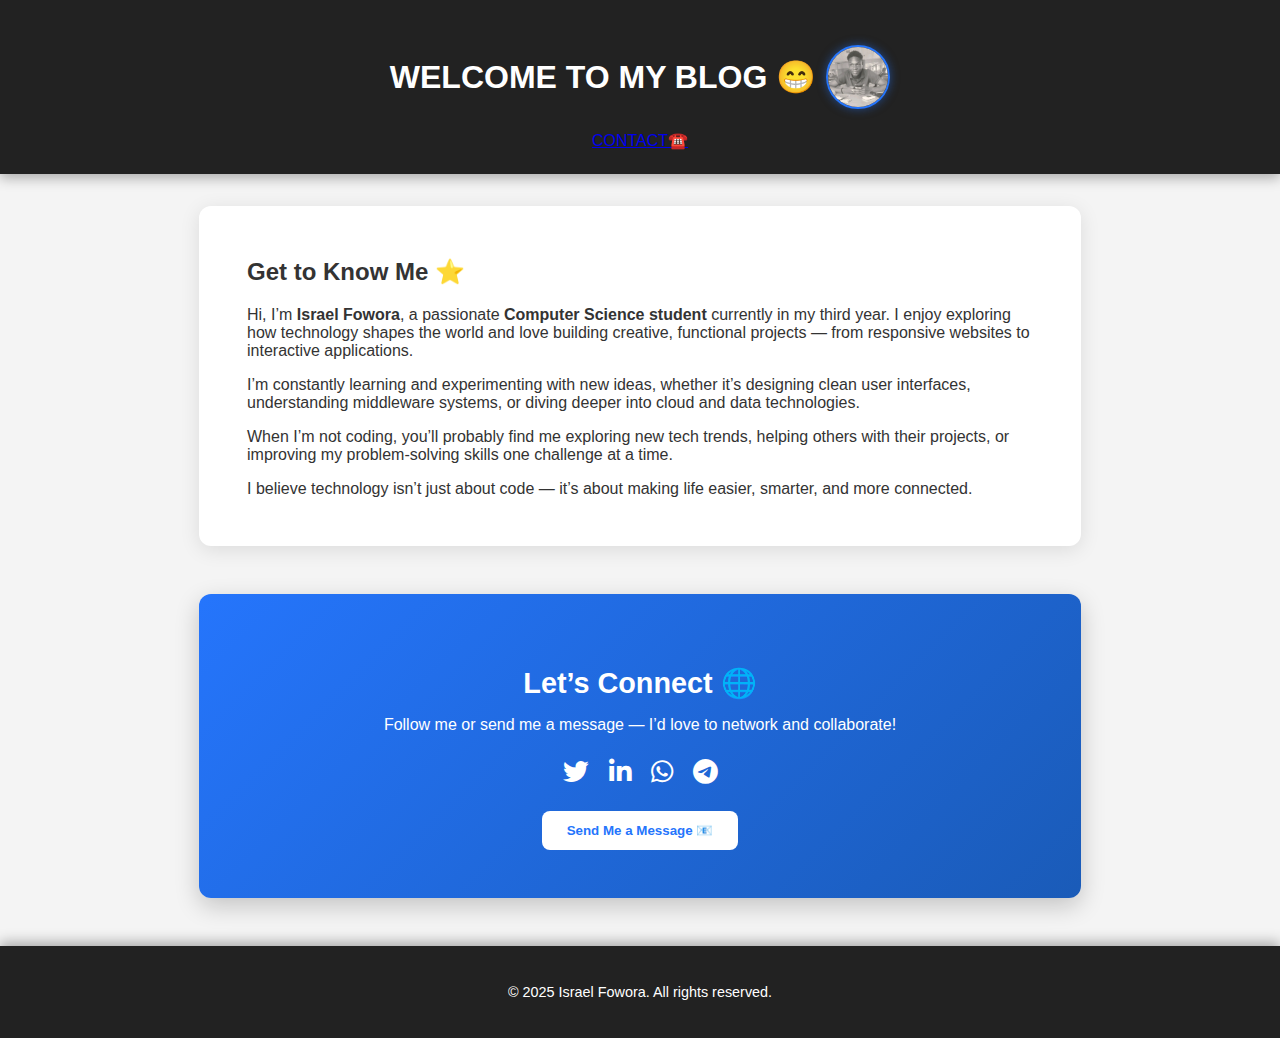
<file: index.html>
<!DOCTYPE html>
<html lang="en">
<head>
  <meta charset="UTF-8">
  <meta name="viewport" content="width=device-width, initial-scale=1.0">
  <title>My Blog</title>
  <link rel="stylesheet" href="https://cdnjs.cloudflare.com/ajax/libs/font-awesome/6.5.0/css/all.min.css">
  <style>
    body {
      font-family: 'Segoe UI', Roboto, Arial, sans-serif;
      margin: 0;
      background: #f4f4f4;
      color: #333;
      overflow-x: hidden;
    }
    header {
      background: #222;
      color: #fff;
      padding: 1.5rem;
      text-align: center;
      box-shadow: 0 4px 12px rgba(0,0,0,0.3);
    }
    header h1 {
      display: flex;
      align-items: center;
      justify-content: center;
      gap: 10px;
      flex-wrap: wrap;
    }
    header h1 img {
      width: 60px;
      height: 60px;
      border-radius: 50%;
      object-fit: cover;
      border: 2px solid #2575fc;
      box-shadow: 0 0 10px rgba(37,117,252,0.5);
      transition: transform 0.3s ease;
    }
    header h1 img:hover { transform: scale(1.1); }

     nav a 
     button{
      color: #fff;
      text-decoration: none;
      margin: 0 10px;
      font-weight: 600;
      transition: color 0.3s ease, transform 0.3s ease;
      
    }
    nav a:hover { color: #2575fc; transform: scale(1.1); }

    main {
      max-width: 850px;
      margin: 2rem auto;
      padding: 0 1rem;
      background: white;
      border-radius: 12px;
      box-shadow: 0 4px 20px rgba(0,0,0,0.1);
    }
    article {
      padding: 2rem;
      transition: transform 0.3s ease, box-shadow 0.3s ease;
    }
    article:hover {
      transform: translateY(-5px);
      box-shadow: 0 8px 25px rgba(0,0,0,0.1);
    }

    /* Connect Section */
    .connect {
      background: linear-gradient(135deg, #2575fc, #1a5bb8);
      color: #fff;
      text-align: center;
      padding: 3rem 1rem;
      border-radius: 12px;
      margin: 3rem auto;
      max-width: 850px;
      box-shadow: 0 8px 25px rgba(0,0,0,0.2);
    }
    .connect h2 { font-size: 1.8rem; margin-bottom: 1rem; }
    .connect p { font-size: 1rem; margin-bottom: 1.5rem; }
    .social-icons {
      display: flex;
      justify-content: center;
      gap: 20px;
      margin-bottom: 1.5rem;
    }
    .social-icons a {
      color: white;
      font-size: 1.6rem;
      transition: transform 0.3s ease, color 0.3s ease;
    }
    .social-icons a:hover {
      transform: scale(1.2);
      color: #e0e0e0;
    }
    .connect button {
      background: white;
      color: #2575fc;
      padding: 12px 25px;
      border: none;
      border-radius: 8px;
      font-weight: 600;
      cursor: pointer;
      transition: background 0.3s ease, transform 0.3s ease;
    }
    .connect button:hover {
      background: #e0e0e0;
      transform: translateY(-3px);
    }

    footer {
      background: #222;
      color: #fff;
      padding: 1.5rem;
      text-align: center;
      font-size: 0.9rem;
      box-shadow: 0 -4px 12px rgba(0,0,0,0.3);
    }
  </style>
</head>
<body>
  <header>
    <h1>WELCOME TO MY BLOG 😁 <img src="israel.jpg" alt="Profile photo"></h1>
    <nav>
      <a href="formm.html">CONTACT☎️</a>
    </nav>
  </header>

  <main>
    <article>
      <h2>Get to Know Me ⭐</h2> 
      <p>
        Hi, I’m <strong>Israel Fowora</strong>, a passionate <strong>Computer Science student</strong> currently in my third year. 
        I enjoy exploring how technology shapes the world and love building creative, functional projects — from responsive websites 
        to interactive applications.
      </p>
      <p>
        I’m constantly learning and experimenting with new ideas, whether it’s designing clean user interfaces, 
        understanding middleware systems, or diving deeper into cloud and data technologies.
      </p>
      <p>
        When I’m not coding, you’ll probably find me exploring new tech trends, helping others with their projects, 
        or improving my problem-solving skills one challenge at a time.
      </p>
      <p>
        I believe technology isn’t just about code — it’s about making life easier, smarter, and more connected.
      </p>
    </article>
  </main>

  <section class="connect">
    <h2>Let’s Connect 🌐</h2>
    <p>Follow me or send me a message — I’d love to network and collaborate!</p>
    <div class="social-icons">
      <a href="https://x.com/Haryomideofweb4" target="_blank"><i class="fab fa-twitter"></i></a>
      <a href="https://linkedin.com/in/yourname" target="_blank"><i class="fab fa-linkedin-in"></i></a>
      <a href="https://wa.me/+2349030666792" target="_blank"><i class="fab fa-whatsapp"></i></a>
      <a href="https://t.me/+2347025583516" target="_blank"><i class="fab fa-telegram"></i></a>
    </div>
    <a href="form.html"><button>Send Me a Message 📧</button></a>
  </section>

  <footer>
    <p>© 2025 Israel Fowora. All rights reserved.</p>
  </footer>
</body>
</html>
</file>
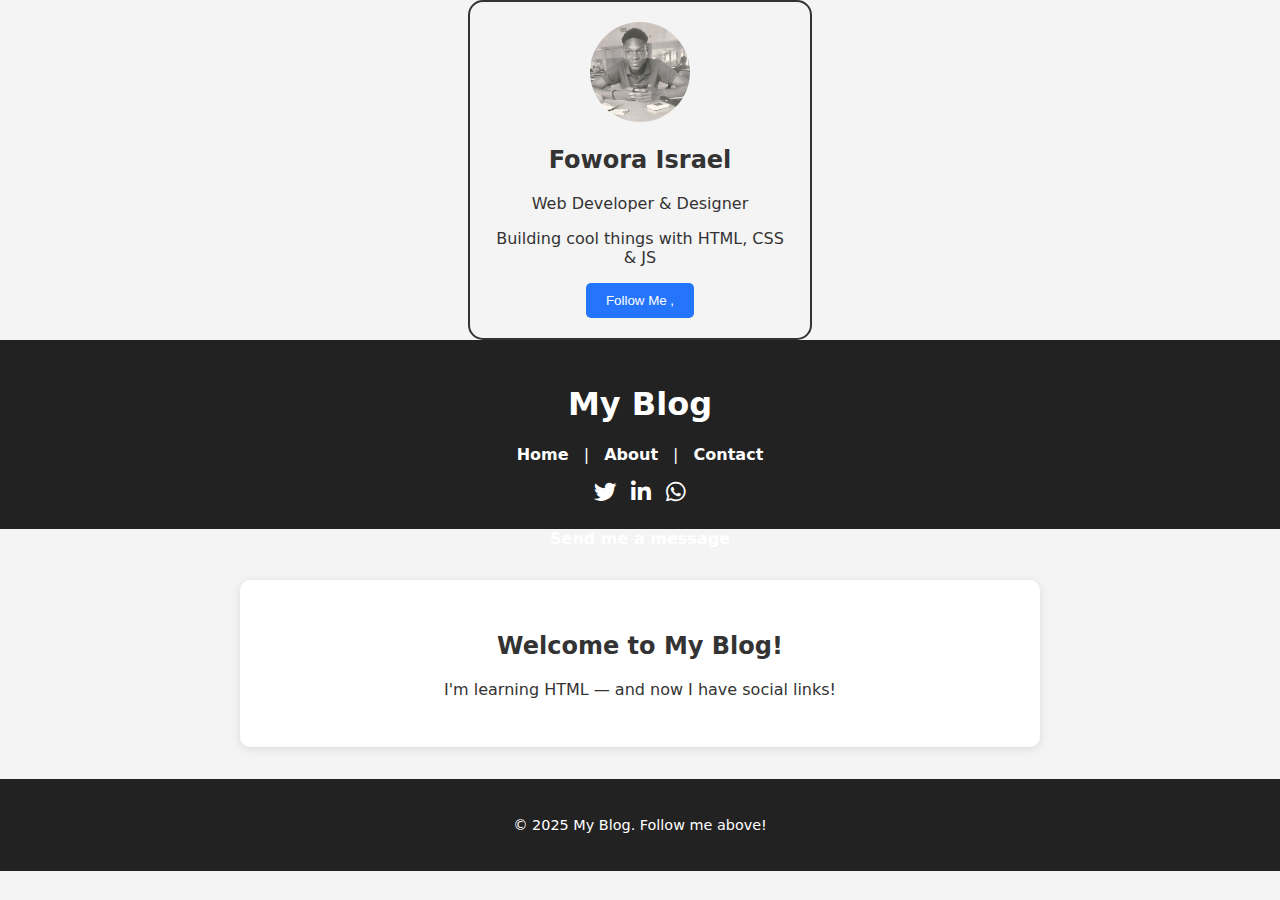
<file: about.html>
<!DOCTYPE html>
<html lang="en">
<head>
  <meta charset="UTF-8">
  <title>My Profile</title>
  <style>
    body { background-color: Arial; text-align: center; margin: 50px; color: #333; }
    .card { border: 2px solid #333; padding: 20px; border-radius: 15px; max-width: 300px; margin: 0 auto; }
    img { width: 100px; height: 100px; border-radius: 50%; }
    button { background: #2575fc; color: white; padding: 10px 20px; border: none; border-radius: 5px; }
  </style>
</head>
<body>

  <div class="card">
    <img src="israel.jpg" alt="Profile photo">
    <h2>Fowora Israel</h2>
    <p>Web Developer & Designer</p>
    <p>Building cool things with HTML, CSS & JS</p>
    <button>Follow Me ,<a href="//x.com/Haryomideofweb4"></a></button>
  </div>

<!DOCTYPE html>
<html lang="en">
<head>
  <meta charset="UTF-8">
  <title>My Semantic Blog</title>

  <!-- Font Awesome for Icons -->
  <link rel="stylesheet" href="https://cdnjs.cloudflare.com/ajax/libs/font-awesome/6.5.0/css/all.min.css">

  <style>
    body { font-family: system-ui, sans-serif; margin: 0; background: #f4f4f4; color: #333; }
    header, footer { background: #222; color: #fff; padding: 1.5rem; text-align: center; }
    nav a { color: #fff; text-decoration: none; margin: 0 10px; font-weight: bold; }
    nav a:hover { color: #2575fc; }
    .social-links { margin-top: 15px; display: flex; gap: 15px; justify-content: center; }
    .social-links a { color: #fff; font-size: 1.4rem; transition: 0.3s; }
    .social-links a:hover { color: #2575fc; transform: scale(1.2); }
    main { max-width: 800px; margin: 2rem auto; padding: 0 1rem; }
    article { background: white; padding: 2rem; border-radius: 10px; box-shadow: 0 2px 10px rgba(0,0,0,0.1); }
    footer { font-size: 0.9rem; }
  </style>
</head>
<body>

  <header>
    <h1>My Blog</h1>
    <nav>
      <a href="index.html">Home</a> |
      <a href="about.html">About</a> |
      <a href="form.html">Contact</a>
    </nav>

    <!-- Social Media Links -->
    <div class="social-links">
      <a href="https://x.com/Haryomideofweb4" target="_blank" aria-label="Twitter">
        <i class="fab fa-twitter"></i>
      </a>
      <a href="https://linkedin.com/in/yourname" target="_blank" aria-label="LinkedIn">
        <i class="fab fa-linkedin-in"></i>
      </a>
      <a href="https://whatsapp/+2349030666792" target="_blank" aria-label="whatsapp">
        <i class="fab fa-whatsapp"></i>
      </a>
    </div>
  </header>
  <nav> <a href="form.html"> Send me a message</a></nav>

  <main>
    <article>
      <h2>Welcome to My Blog!</h2>
      <p>I'm learning HTML — and now I have social links!</p>
    </article>
  </main>

  <footer>
    <p>&copy; 2025 My Blog. Follow me above!</p>
  </footer>

</body>
</html>
</file>
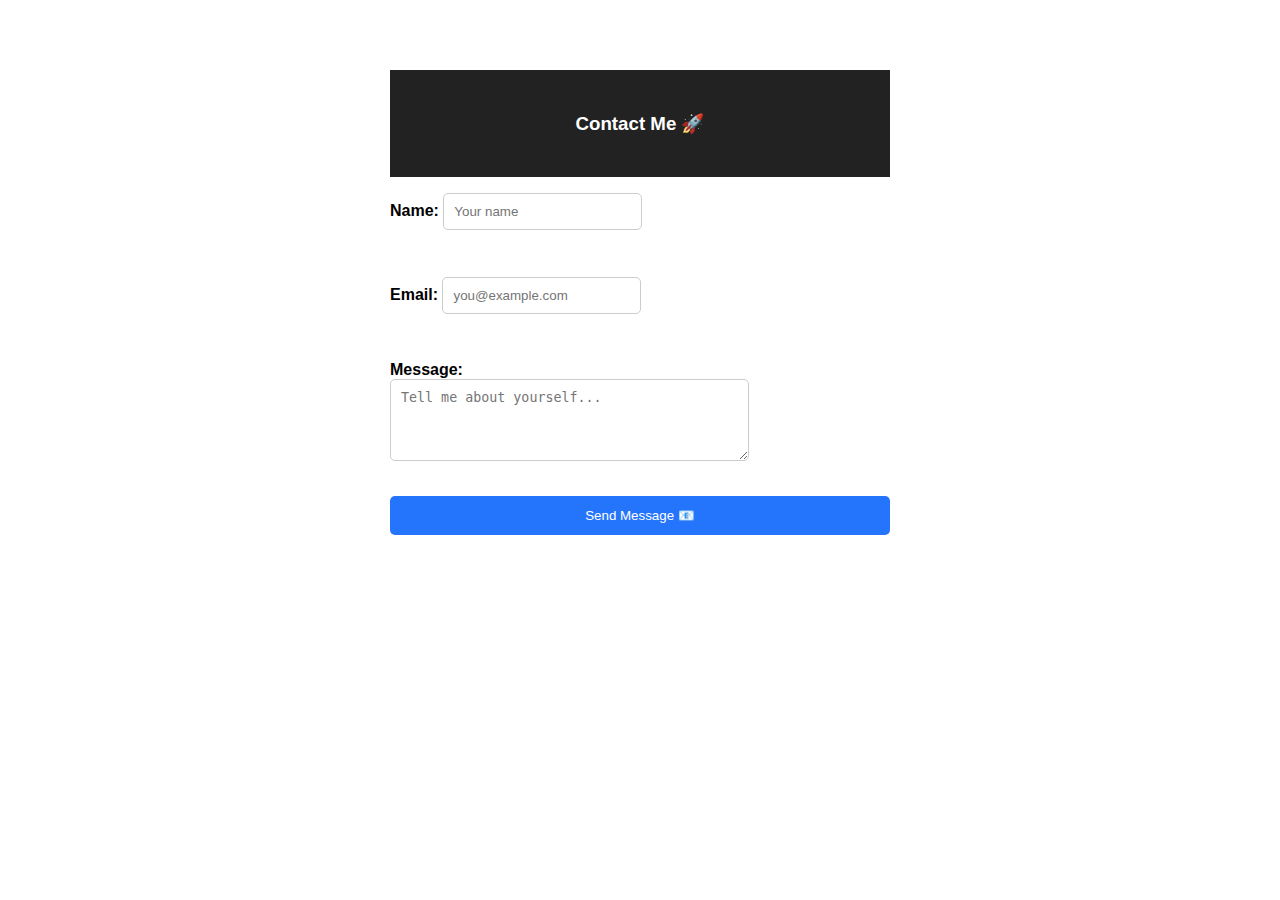
<file: form.html>
<!DOCTYPE html>
<html lang="en">
<head>
  <meta charset="UTF-8">
  <meta name="viewport" content="width=device-width, initial-scale=1.0">
  <title>Contact Form</title>
  <style>
    body { font-family: Arial; max-width: 500px; margin: 50px auto; padding: 20px; }
    header, footer { background: #222; color: #fff; padding: 1.5rem; text-align: center; }
    form { display: flex; flex-direction: column; gap: 15px; }
    label { font-weight: bold; }
    input, textarea { padding: 10px; border: 1px solid #ccc; border-radius: 5px; }
    button { background: #2575fc; color: white; padding: 12px; border: none; border-radius: 5px; cursor: pointer; }
    button:hover { background: #1a5bb8; }
    .success { display: none; color: green; text-align: center; }
    footer { font-size: 0.9rem; }

  </style>
</head>
<body>
    <header>
        <h3>Contact Me 🚀</h3>
    </header>
  
  
  <form action="https://formspree.io/f/xdkpllvj" method="POST">  <!-- Replace with your endpoint! -->
    
    <p>
      <label for="name">Name:</label>
      <input type="text" id="name" name="name" placeholder="Your name" required>
    </p>
    
    <p>
      <label for="email">Email:</label>
      <input type="email" id="email" name="email" placeholder="you@example.com" required>
    </p>
    
    <p>
      <label for="message">Message:</label><br>
      <textarea id="message" name="message" rows="4" cols="40" placeholder="Tell me about yourself..." required></textarea>
    </p>
    
    <button type="submit">Send Message 📧</button>
  </form>

  <!-- Success Message (shows after submit) -->
  <div class="success" id="success">Thanks! I'll reply soon. 🎉</div>

  <script>
    // Show success message after submit
    document.querySelector('form').addEventListener('submit', function() {
      document.querySelector('.success').style.display = 'block';
      this.style.display = 'none';  // Hide form
    });
  </script>

</body>
</html>
</file>
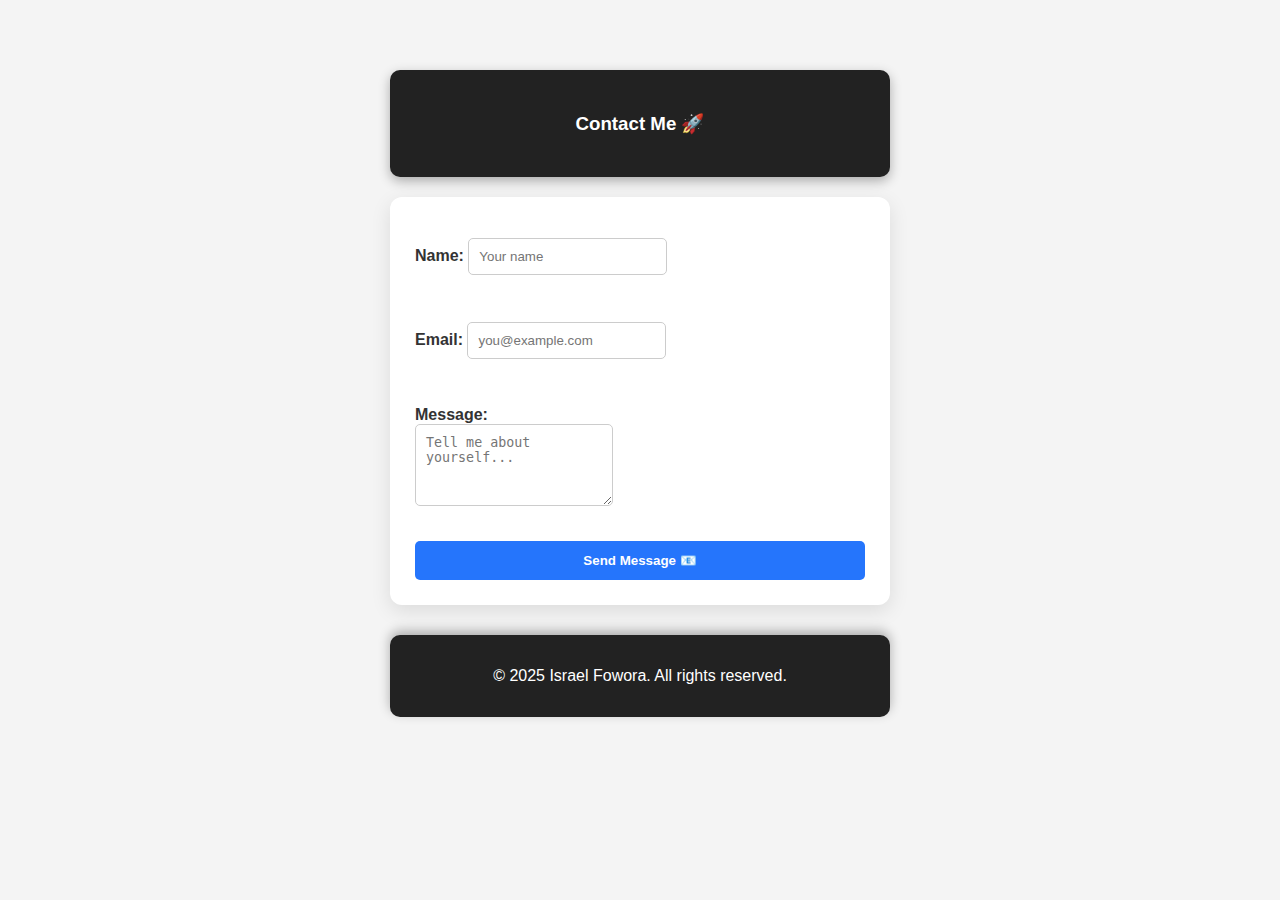
<file: form1.html>
<!DOCTYPE html>
<html lang="en">
<head>
  <meta charset="UTF-8">
  <meta name="viewport" content="width=device-width, initial-scale=1.0">
  <title>Contact Form</title>
  <style>
    body {
      font-family: 'Segoe UI', Roboto, Arial, sans-serif;
      background: #f4f4f4;
      max-width: 500px;
      margin: 50px auto;
      padding: 20px;
      color: #333;
    }
    header {
      background: #222;
      color: #fff;
      padding: 1.5rem;
      text-align: center;
      border-radius: 10px;
      box-shadow: 0 4px 12px rgba(0,0,0,0.3);
    }
    form {
      display: flex;
      flex-direction: column;
      gap: 15px;
      margin-top: 20px;
      background: #fff;
      padding: 25px;
      border-radius: 12px;
      box-shadow: 0 6px 20px rgba(0,0,0,0.1);
      transition: transform 0.3s ease, box-shadow 0.3s ease;
    }
    form:hover {
      transform: translateY(-3px);
      box-shadow: 0 8px 25px rgba(0,0,0,0.15);
    }
    label { font-weight: 600; }
    input, textarea {
      padding: 10px;
      border: 1px solid #ccc;
      border-radius: 5px;
      transition: border-color 0.3s ease, box-shadow 0.3s ease;
    }
    input:focus, textarea:focus {
      border-color: #2575fc;
      box-shadow: 0 0 5px rgba(37,117,252,0.5);
      outline: none;
    }
    button {
      background: #2575fc;
      color: white;
      padding: 12px;
      border: none;
      border-radius: 5px;
      cursor: pointer;
      font-weight: 600;
      transition: background 0.3s ease, transform 0.3s ease;
    }
    button:hover {
      background: #1a5bb8;
      transform: scale(1.05);
    }
    .success {
      display: none;
      text-align: center;
      font-weight: 600;
      margin-top: 20px;
      color: green;
      animation: fadeIn 1s ease;
    }
    .error {
      display: none;
      text-align: center;
      font-weight: 600;
      margin-top: 20px;
      color: red;
      animation: fadeIn 1s ease;
    }
    .back-btn {
      display: none;
      margin: 20px auto 0;
      background: #222;
      color: #fff;
      padding: 10px 20px;
      border-radius: 5px;
      text-decoration: none;
      font-weight: 600;
      transition: background 0.3s ease, transform 0.3s ease;
    }
    .back-btn:hover {
      background: #2575fc;
      transform: translateY(-3px);
    }
    footer {
      background: #222;
      color: #fff;
      text-align: center;
      padding: 1rem;
      margin-top: 30px;
      border-radius: 10px;
      box-shadow: 0 -4px 12px rgba(0,0,0,0.3);
    }
    @keyframes fadeIn {
      from { opacity: 0; transform: translateY(10px); }
      to { opacity: 1; transform: translateY(0); }
    }
  </style>
</head>
<body>
  <header>
    <h3>Contact Me 🚀</h3>
  </header>
  <form id="contactForm" action="https://formspree.io/f/xdkpllvj" method="POST">
    <p>
      <label for="name">Name:</label>
      <input type="text" id="name" name="name" placeholder="Your name" required>
    </p>
    <p>
      <label for="email">Email:</label>
      <input type="email" id="email" name="email" placeholder="you@example.com" required>
    </p>
    <p>
      <label for="message">Message:</label><br>
      <textarea id="message" name="message" rows="4" placeholder="Tell me about yourself..." required></textarea>
    </p>
    <button type="submit">Send Message 📧</button>
  </form>

  <div class="success" id="success">✅ Thanks! I'll reply soon. 🎉</div>
  <div class="error" id="error">❌ Oops! Something went wrong. Please try again.</div>
  <a href="index.html" class="back-btn" id="backBtn">🏠 Back to Home</a>

  <footer>
    <p>© 2025 Israel Fowora. All rights reserved.</p>
  </footer>

  <script>
    const form = document.getElementById('contactForm');
    const successMsg = document.getElementById('success');
    const errorMsg = document.getElementById('error');
    const backBtn = document.getElementById('backBtn');

    form.addEventListener('submit', async function(event) {
      event.preventDefault();

      const formData = new FormData(form);
      const data = Object.fromEntries(formData.entries());

      try {
        const response = await fetch(form.action, {
          method: 'POST',
          headers: { 'Accept': 'application/json' },
          body: JSON.stringify(data)
        });

        if (response.ok) {
          form.style.display = 'none';
          successMsg.style.display = 'block';
          backBtn.style.display = 'inline-block';
        } else {
          errorMsg.style.display = 'block';
        }
      } catch (error) {
        errorMsg.style.display = 'block';
      }
    });
  </script>
</body>
</html>
</file>
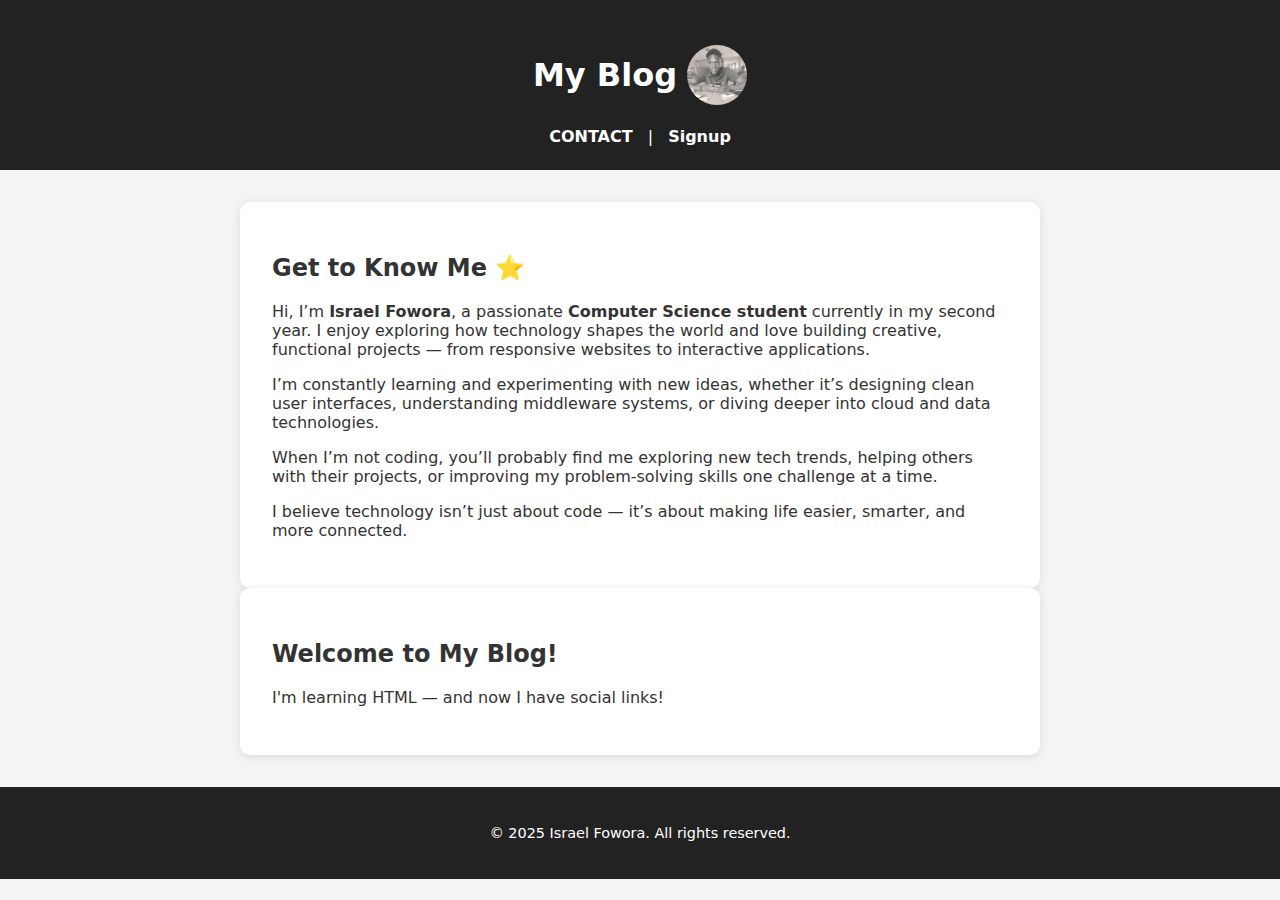
<file: my blog.html>
<!DOCTYPE html>
<html lang="en">
<head>
  <meta charset="UTF-8">
  <meta name="viewport" content="width=device-width, initial-scale=1.0">
  <title>My Blog</title>
  <style>
    body { font-family: system-ui, sans-serif; margin: 0; background: #f4f4f4; color: #333; }
    header, footer { background: #222; color: #fff; padding: 1.5rem; text-align: center; }
    nav a { color: #fff; text-decoration: none; margin: 0 10px; font-weight: bold; }
    nav a:hover { color: #2575fc; }
    .social-links { margin-top: 15px; display: flex; gap: 15px; justify-content: center; }
    .social-links a { color: #fff; font-size: 1.4rem; transition: 0.3s; }
    .social-links a:hover { color: #2575fc; transform: scale(1.2); }
    main { max-width: 800px; margin: 2rem auto; padding: 0 1rem; }
    article { background: white; padding: 2rem; border-radius: 10px; box-shadow: 0 2px 10px rgba(0,0,0,0.1); }
    footer { font-size: 0.9rem; }

    /* Updated image style */
    header h1 {
      display: flex;
      align-items: center;
      justify-content: center;
      gap: 10px;
      flex-wrap: wrap;
    }
    header h1 img {
      width: 60px;
      height: 60px;
      border-radius: 50%;
      object-fit: cover;
    }
  </style>
</head>
<body>
  <header>
    <h1>My Blog <img src="israel.jpg" alt="Profile photo"></h1>
    <nav>
      <a href="about.html">CONTACT</a> | <a href="form.html">Signup</a>
    </nav>
  </header>

  <main>
    <article>
      <h2>Get to Know Me ⭐</h2> 
      <p>
        Hi, I’m <strong>Israel Fowora</strong>, a passionate <strong>Computer Science student</strong> currently in my second year. 
        I enjoy exploring how technology shapes the world and love building creative, functional projects — from responsive websites 
        to interactive applications.
      </p>

      <p>
        I’m constantly learning and experimenting with new ideas, whether it’s designing clean user interfaces, 
        understanding middleware systems, or diving deeper into cloud and data technologies.
      </p>

      <p>
        When I’m not coding, you’ll probably find me exploring new tech trends, helping others with their projects, 
        or improving my problem-solving skills one challenge at a time.
      </p>

      <p>
        I believe technology isn’t just about code — it’s about making life easier, smarter, and more connected.
      </p>
    </article>

    <article>
      <h2>Welcome to My Blog!</h2>
      <p>I'm learning HTML — and now I have social links!</p>
    </article>
  </main>

  <footer>
    <p>© 2025 Israel Fowora. All rights reserved.</p>
  </footer>
</body>
</html>
</file>
